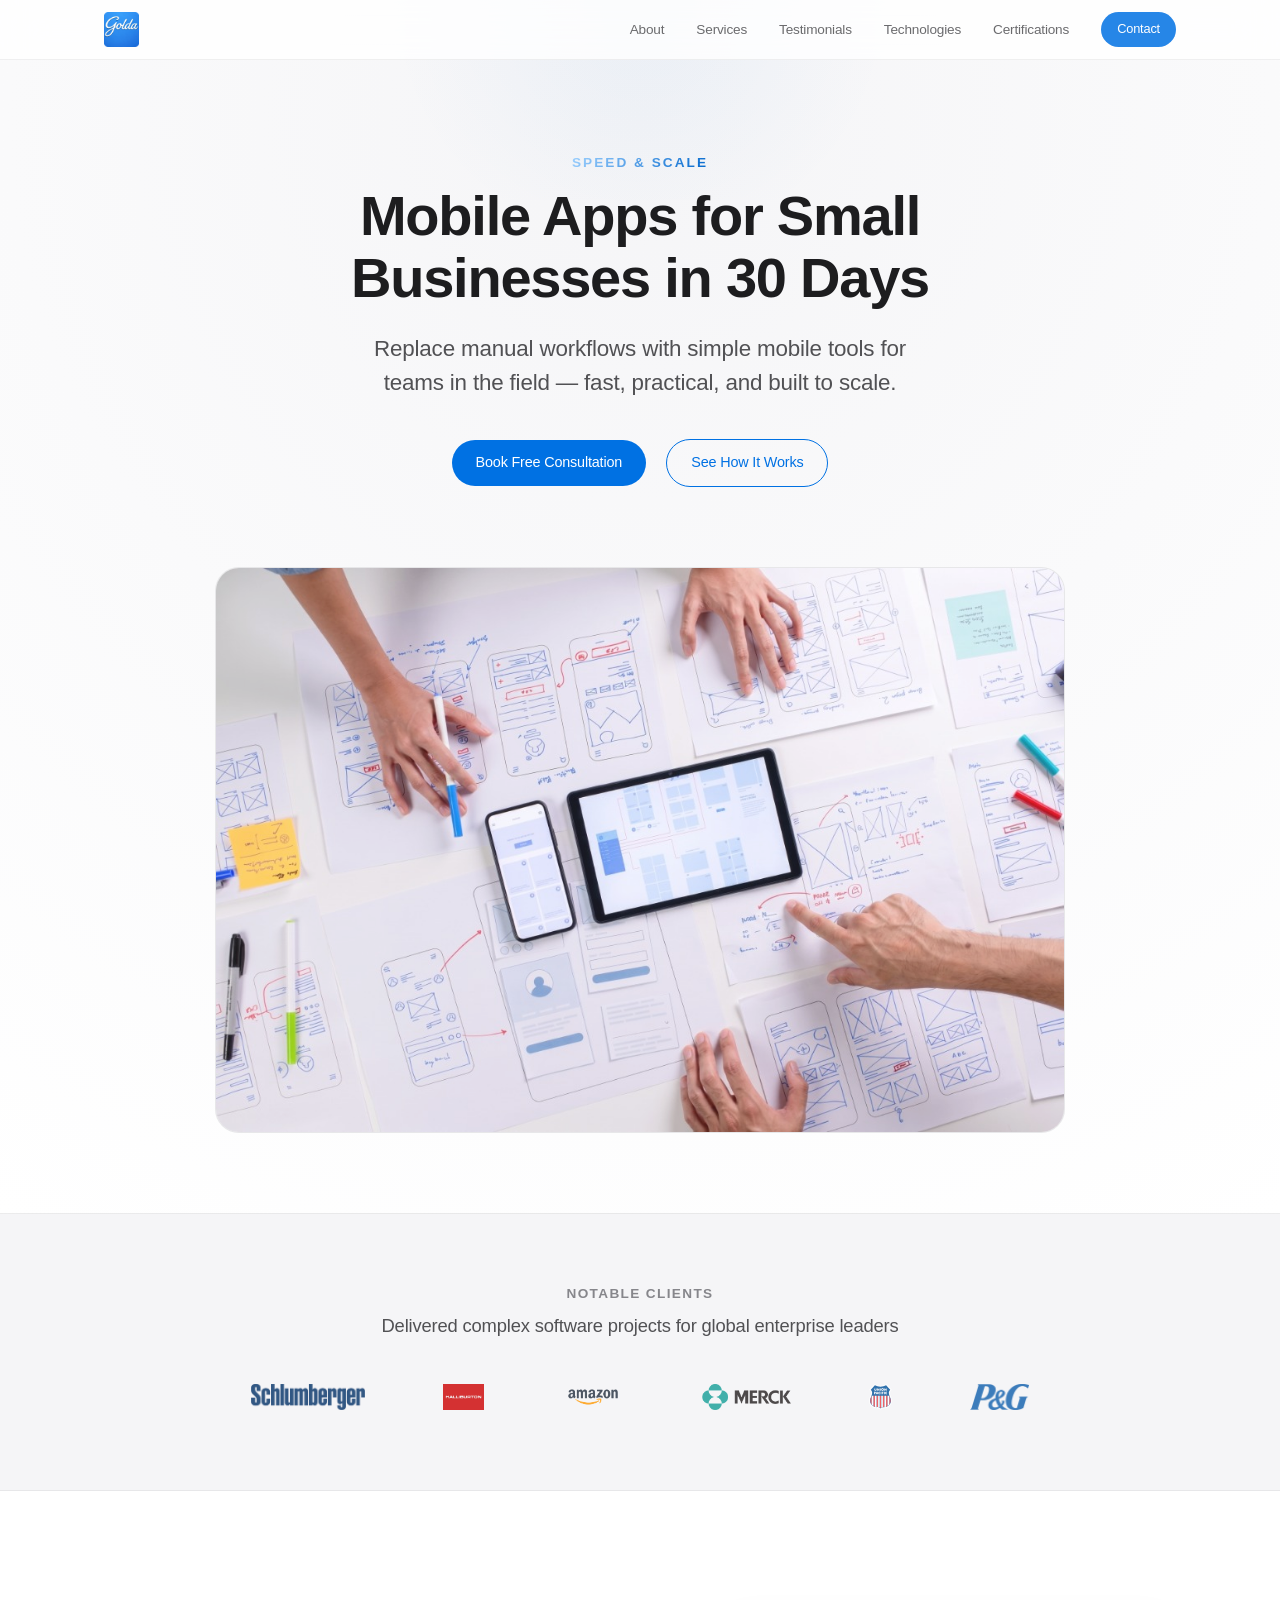
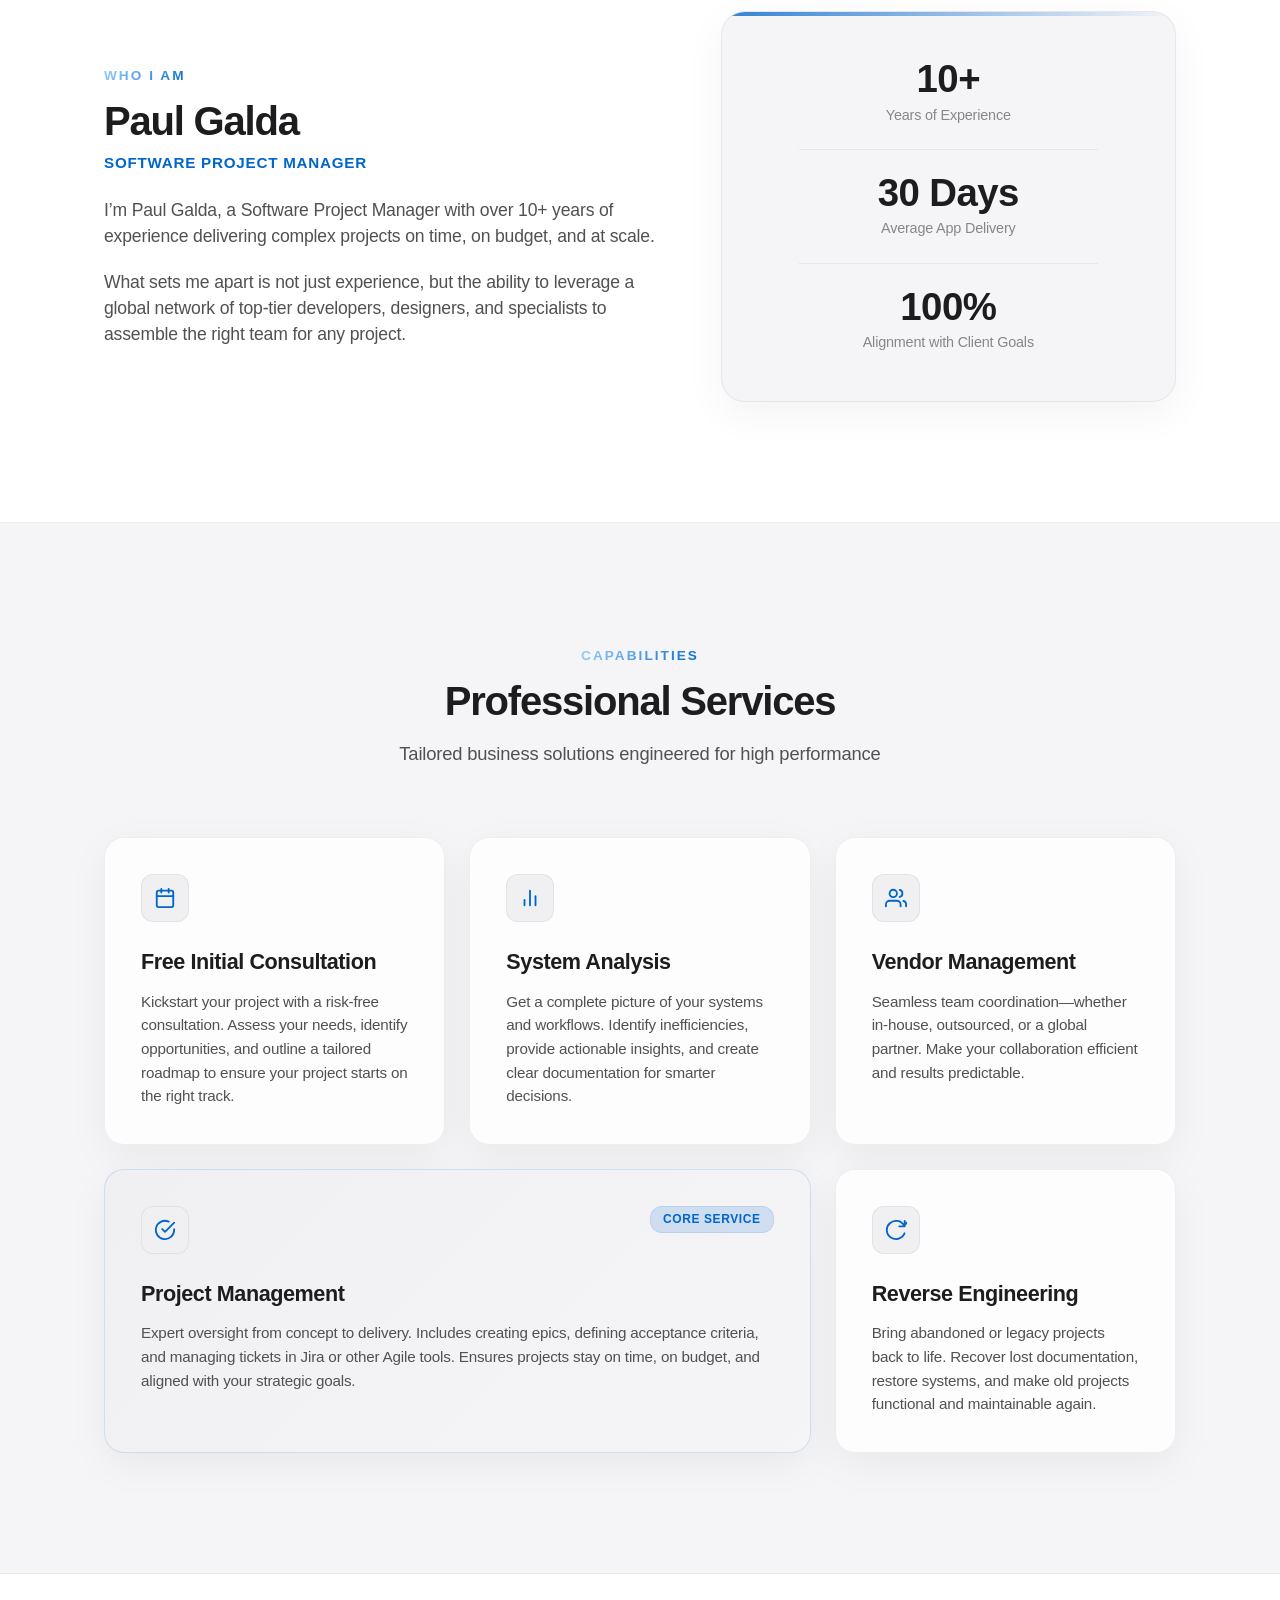
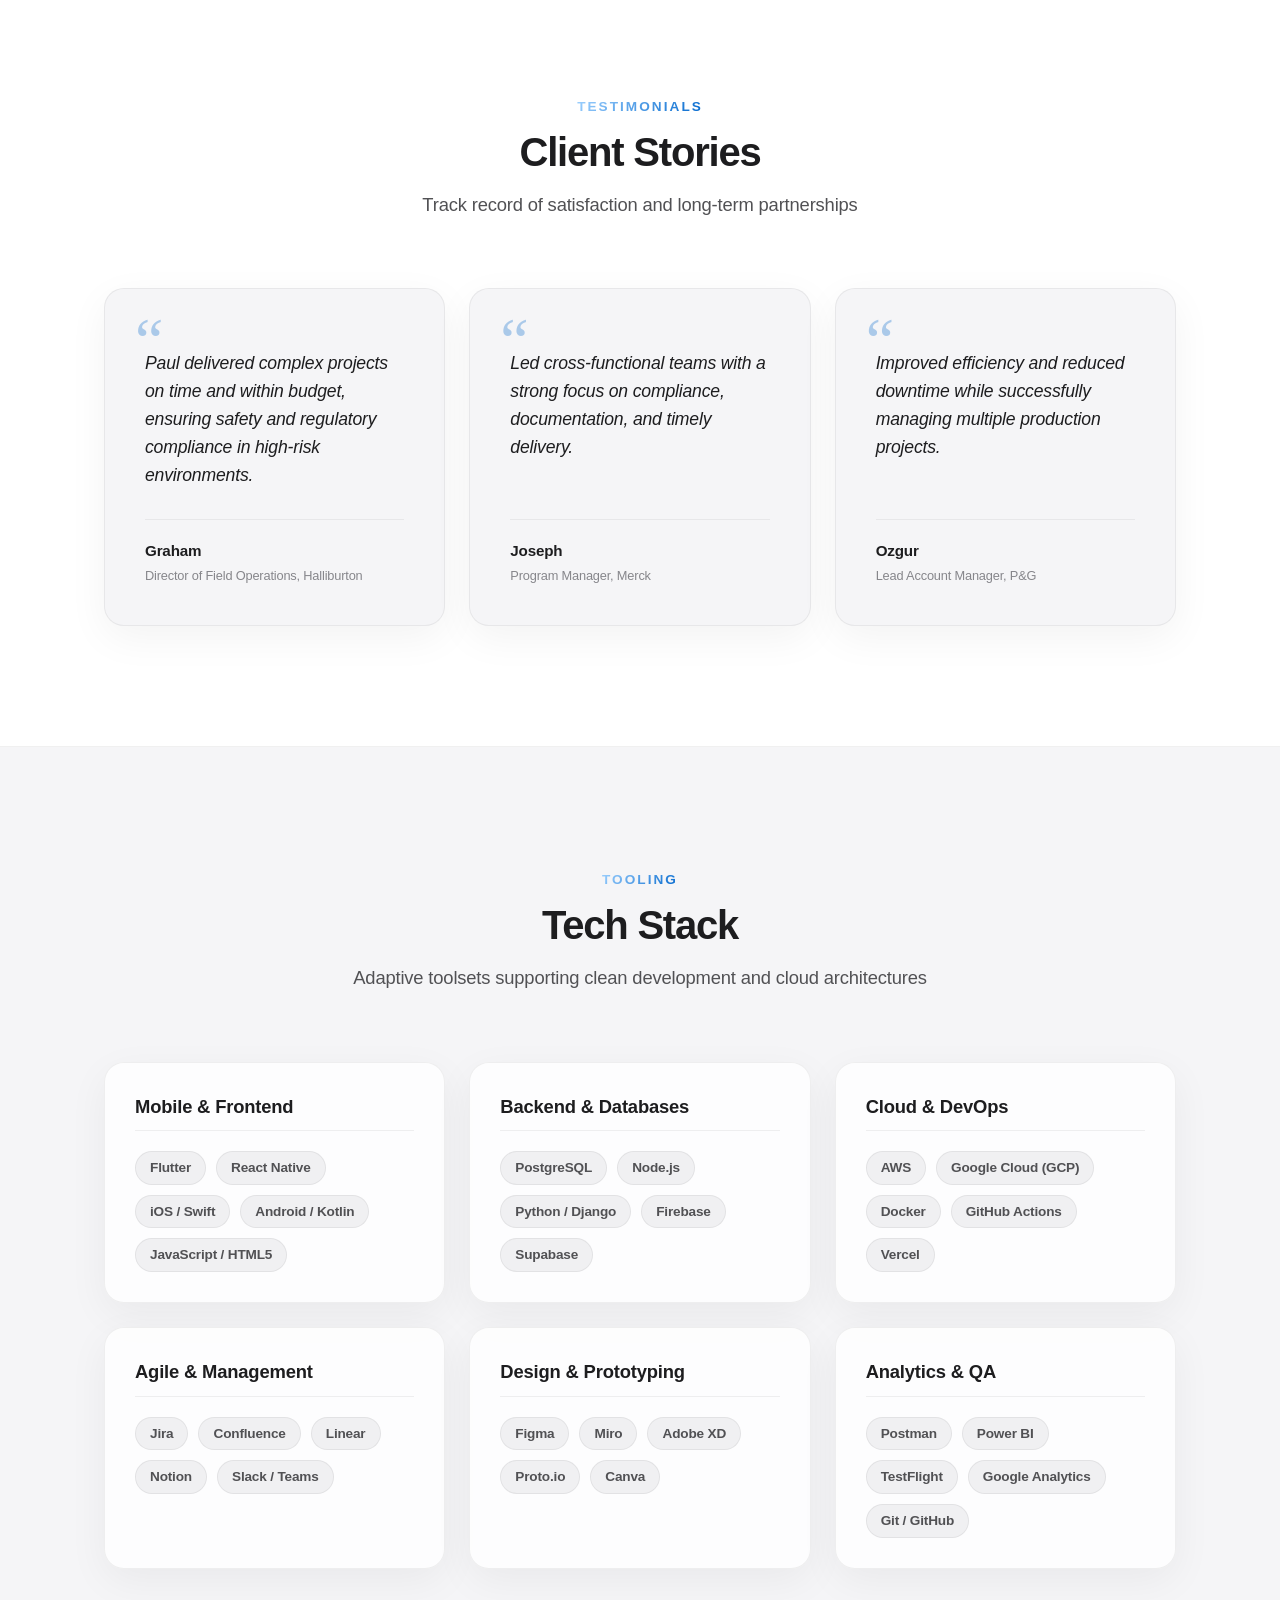
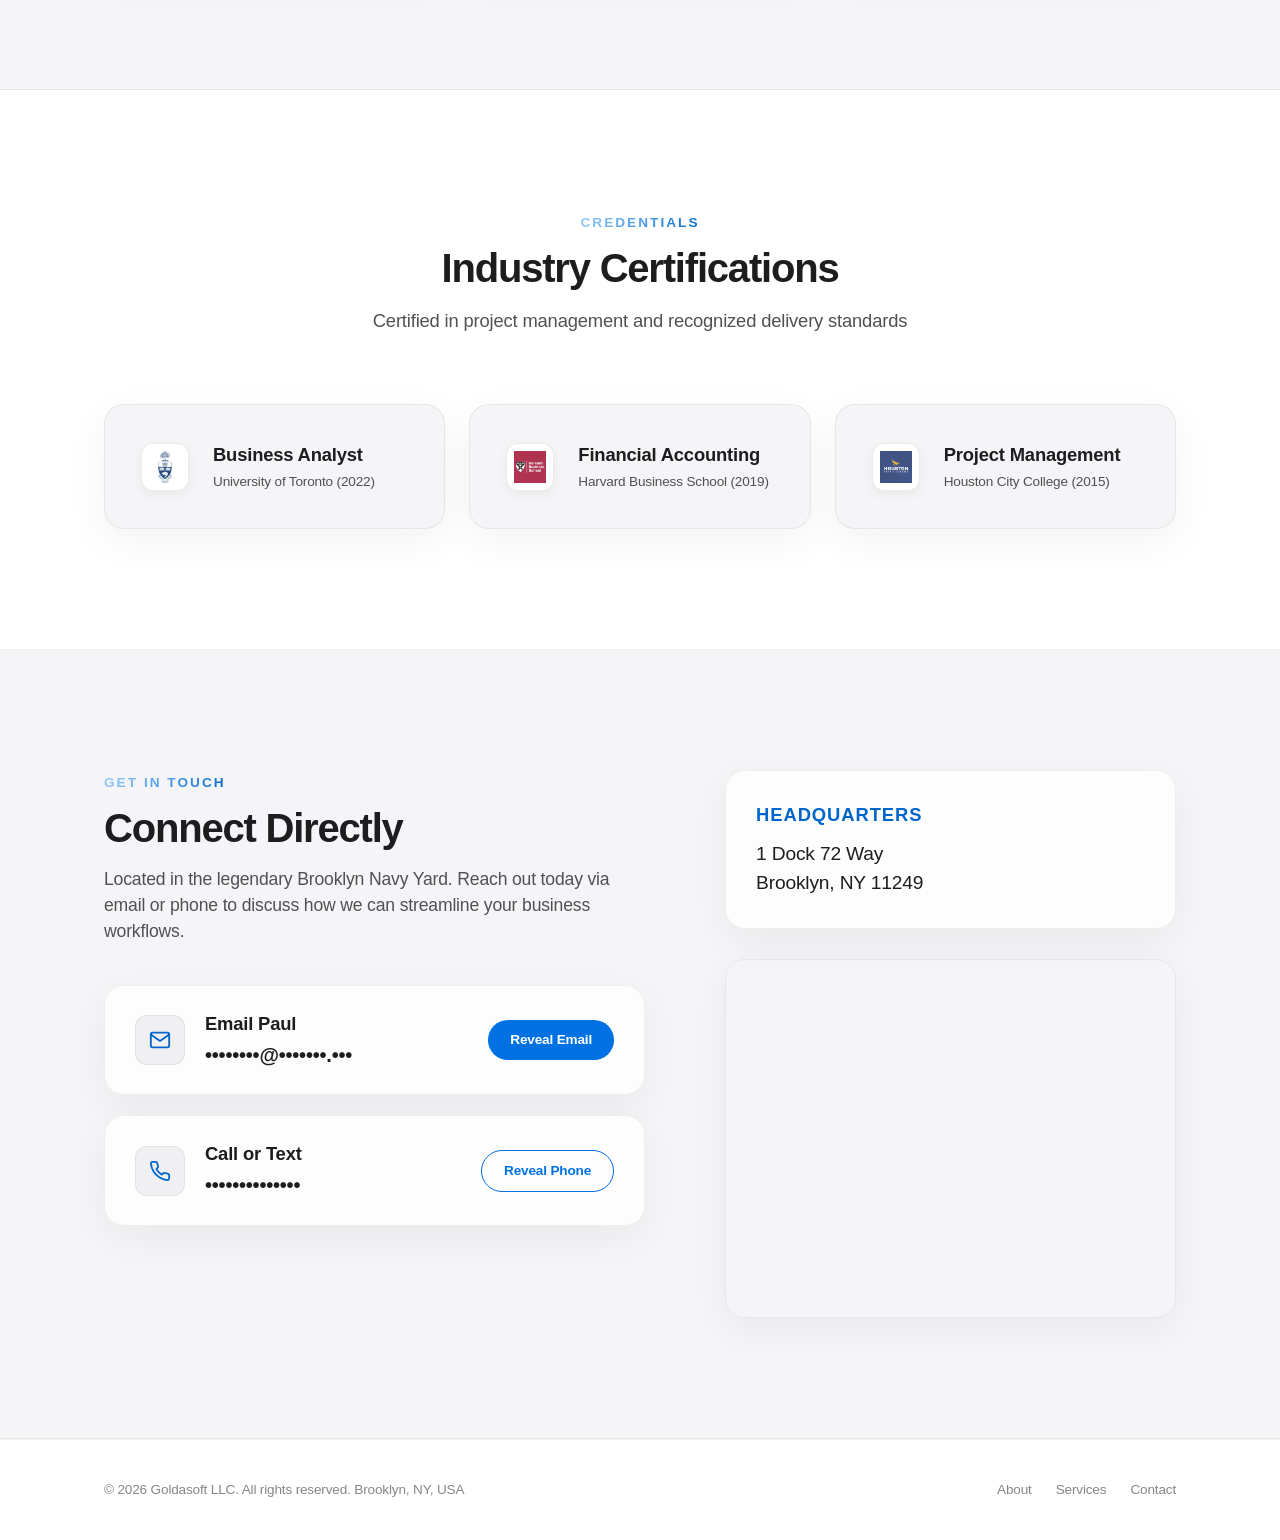
<file: index.html>
<!DOCTYPE html>
<html lang="en">
<head>
  <meta charset="UTF-8">
  <meta name="viewport" content="width=device-width, initial-scale=1.0">
  <title>Goldasoft | Mobile Apps for Businesses in 30 Days</title>
  
  <!-- SEO Meta Tags -->
  <meta name="description" content="Goldasoft LLC specializes in custom mobile apps for businesses in 30 days. Replace manual workflows with simple mobile tools built to scale. Headquartered in Brooklyn Navy Yard.">
  <meta name="keywords" content="Mobile App Development, Software Project Management, System Analysis, Vendor Management, Reverse Engineering, Agile, Scrum, Brooklyn Navy Yard, Goldasoft">
  <meta name="author" content="Paul Galda">
  
  <!-- Open Graph / Facebook -->
  <meta property="og:type" content="website">
  <meta property="og:url" content="https://www.goldasoft.com/">
  <meta property="og:title" content="Goldasoft | Mobile Apps for Businesses in 30 Days">
  <meta property="og:description" content="Replace manual workflows with simple mobile tools built for teams in the field — fast, practical, and built to scale.">
  <meta property="og:image" content="assets/logo.png">

  <!-- Twitter -->
  <meta property="twitter:card" content="summary_large_image">
  <meta property="twitter:url" content="https://www.goldasoft.com/">
  <meta property="twitter:title" content="Goldasoft | Mobile Apps for Businesses in 30 Days">
  <meta property="twitter:description" content="Replace manual workflows with simple mobile tools built for teams in the field.">
  <meta property="twitter:image" content="assets/logo.png">

  <!-- Favicon -->
  <link rel="icon" type="image/png" href="assets/logo.png">
  <link rel="apple-touch-icon" href="assets/logo.png">

  <!-- Google Fonts -->
  <link rel="preconnect" href="https://fonts.googleapis.com">
  <link rel="preconnect" href="https://fonts.gstatic.com" crossorigin>
  <link href="https://fonts.googleapis.com/css2?family=Plus+Jakarta+Sans:wght@300;400;500;600;700;800&display=swap" rel="stylesheet">

  <!-- Stylesheet -->
  <link rel="stylesheet" href="styles.css">
</head>
<body>

  <!-- Navigation Bar -->
  <header id="site-header" class="glass-nav">
    <div class="nav-container">
      <a href="#main" class="nav-logo" id="nav-logo-link" aria-label="Goldasoft Home">
        <img src="assets/logo.png" alt="Goldasoft Logo" class="logo-img">
      </a>

      <!-- Desktop Navigation Menu -->
      <nav class="nav-menu" id="desktop-menu" aria-label="Main Navigation">
        <a href="#about-me" class="nav-link">About</a>
        <a href="#services" class="nav-link">Services</a>
        <a href="#testimonies" class="nav-link">Testimonials</a>
        <a href="#technologies" class="nav-link">Technologies</a>
        <a href="#certifications" class="nav-link">Certifications</a>
        <a href="#Contacts" class="nav-link contact-cta-btn">Contact</a>
      </nav>

      <!-- Hamburger Menu Button (Mobile) -->
      <button class="menu-toggle" id="menu-toggle-btn" aria-expanded="false" aria-label="Toggle Menu" aria-controls="mobile-nav-drawer">
        <span class="hamburger-line"></span>
        <span class="hamburger-line"></span>
        <span class="hamburger-line"></span>
      </button>
    </div>
  </header>

  <!-- Mobile Navigation Drawer -->
  <div class="mobile-drawer" id="mobile-nav-drawer" aria-hidden="true" role="dialog" aria-modal="true" aria-label="Mobile Navigation">
    <nav class="mobile-nav-menu">
      <a href="#about-me" class="mobile-nav-link">About</a>
      <a href="#services" class="mobile-nav-link">Services</a>
      <a href="#testimonies" class="mobile-nav-link">Testimonials</a>
      <a href="#technologies" class="mobile-nav-link">Technologies</a>
      <a href="#certifications" class="mobile-nav-link">Certifications</a>
      <a href="#Contacts" class="mobile-nav-link mobile-cta-btn">Book Consultation</a>
    </nav>
  </div>

  <!-- Main Content Layout -->
  <main id="main-content">

    <!-- Hero Section -->
    <section id="main" class="hero-section scroll-reveal">
      <div class="hero-bg-glow"></div>
      <div class="container hero-container">
        <span class="hero-tagline">Speed & Scale</span>
        <h1 class="hero-title text-balance">Mobile Apps for Small Businesses in 30 Days</h1>
        <p class="hero-subtitle text-balance">
          Replace manual workflows with simple mobile tools for teams in the field — fast, practical, and built to scale.
        </p>
        <div class="hero-actions">
          <a href="#Contacts" class="btn btn-primary">Book Free Consultation</a>
          <a href="#services" class="btn btn-secondary">See How It Works</a>
        </div>
        
        <div class="hero-mockup-wrapper">
          <div class="hero-image-card">
            <img src="assets/hero_mockup.jpg" alt="Goldasoft App Design and Wireframing" class="mockup-img" id="mockup-img-id">
          </div>
        </div>
      </div>
    </section>

    <!-- Notable Clients Section -->
    <section id="clients" class="clients-section scroll-reveal">
      <div class="container">
        <h2 class="section-tag">Notable Clients</h2>
        <p class="section-subtitle">Delivered complex software projects for global enterprise leaders</p>
        
        <div class="clients-grid">
          <!-- Schlumberger -->
          <div class="client-logo-card">
            <img src="assets/logos/schlumberger.png" alt="Schlumberger Logo" class="client-logo-img">
          </div>
          <!-- Halliburton -->
          <div class="client-logo-card">
            <img src="assets/logos/halliburton.jpg" alt="Halliburton Logo" class="client-logo-img">
          </div>
          <!-- Amazon -->
          <div class="client-logo-card">
            <img src="assets/logos/amazon.png" alt="Amazon Logo" class="client-logo-img">
          </div>
          <!-- Merck -->
          <div class="client-logo-card">
            <img src="assets/logos/merck.png" alt="Merck Logo" class="client-logo-img">
          </div>
          <!-- Union Pacific -->
          <div class="client-logo-card">
            <img src="assets/logos/unionpacific.svg" alt="Union Pacific Logo" class="client-logo-img">
          </div>
          <!-- P&G -->
          <div class="client-logo-card">
            <img src="assets/logos/pg.png" alt="P&G Logo" class="client-logo-img">
          </div>
        </div>
      </div>
    </section>

    <!-- About Me Section -->
    <section id="about-me" class="about-section scroll-reveal">
      <div class="container about-container">
        <div class="about-content">
          <span class="hero-tagline">Who I Am</span>
          <h2 class="section-title">Paul Galda</h2>
          <p class="section-subtitle-small">Software Project Manager</p>
          <div class="about-bio">
            <p>I’m Paul Galda, a Software Project Manager with over 10+ years of experience delivering complex projects on time, on budget, and at scale.</p>
            <p>What sets me apart is not just experience, but the ability to leverage a global network of top-tier developers, designers, and specialists to assemble the right team for any project.</p>
          </div>
        </div>
        
        <div class="about-stats-card">
          <div class="stat-item">
            <span class="stat-num">10+</span>
            <span class="stat-label">Years of Experience</span>
          </div>
          <div class="stat-item">
            <span class="stat-num">30 Days</span>
            <span class="stat-label">Average App Delivery</span>
          </div>
          <div class="stat-item">
            <span class="stat-num">100%</span>
            <span class="stat-label">Alignment with Client Goals</span>
          </div>
        </div>
      </div>
    </section>

    <!-- Services Section -->
    <section id="services" class="services-section scroll-reveal">
      <div class="container">
        <div class="section-header">
          <span class="hero-tagline">Capabilities</span>
          <h2 class="section-title">Professional Services</h2>
          <p class="section-subtitle">Tailored business solutions engineered for high performance</p>
        </div>

        <!-- Bento Grid Layout -->
        <div class="services-bento-grid">
          
          <!-- Service 1: Free Consultation -->
          <div class="bento-card bento-consultation">
            <div class="card-icon-wrapper">
              <svg xmlns="http://www.w3.org/2000/svg" width="24" height="24" viewBox="0 0 24 24" fill="none" stroke="currentColor" stroke-width="2" stroke-linecap="round" stroke-linejoin="round" class="bento-icon"><rect x="3" y="4" width="18" height="18" rx="2" ry="2"></rect><line x1="16" y1="2" x2="16" y2="6"></line><line x1="8" y1="2" x2="8" y2="6"></line><line x1="3" y1="10" x2="21" y2="10"></line></svg>
            </div>
            <div class="card-content">
              <h3>Free Initial Consultation</h3>
              <p>Kickstart your project with a risk-free consultation. Assess your needs, identify opportunities, and outline a tailored roadmap to ensure your project starts on the right track.</p>
            </div>
          </div>

          <!-- Service 2: System Analysis -->
          <div class="bento-card bento-analysis">
            <div class="card-icon-wrapper">
              <svg xmlns="http://www.w3.org/2000/svg" width="24" height="24" viewBox="0 0 24 24" fill="none" stroke="currentColor" stroke-width="2" stroke-linecap="round" stroke-linejoin="round" class="bento-icon"><line x1="18" y1="20" x2="18" y2="10"></line><line x1="12" y1="20" x2="12" y2="4"></line><line x1="6" y1="20" x2="6" y2="14"></line></svg>
            </div>
            <div class="card-content">
              <h3>System Analysis</h3>
              <p>Get a complete picture of your systems and workflows. Identify inefficiencies, provide actionable insights, and create clear documentation for smarter decisions.</p>
            </div>
          </div>

          <!-- Service 3: Project Management -->
          <div class="bento-card bento-pm bento-featured">
            <div class="card-icon-wrapper">
              <svg xmlns="http://www.w3.org/2000/svg" width="24" height="24" viewBox="0 0 24 24" fill="none" stroke="currentColor" stroke-width="2" stroke-linecap="round" stroke-linejoin="round" class="bento-icon"><path d="M22 11.08V12a10 10 0 1 1-5.93-9.14"></path><polyline points="22 4 12 14.01 9 11.01"></polyline></svg>
            </div>
            <div class="card-content">
              <span class="card-badge">Core Service</span>
              <h3>Project Management</h3>
              <p>Expert oversight from concept to delivery. Includes creating epics, defining acceptance criteria, and managing tickets in Jira or other Agile tools. Ensures projects stay on time, on budget, and aligned with your strategic goals.</p>
            </div>
          </div>

          <!-- Service 4: Vendor Management -->
          <div class="bento-card bento-vendor">
            <div class="card-icon-wrapper">
              <svg xmlns="http://www.w3.org/2000/svg" width="24" height="24" viewBox="0 0 24 24" fill="none" stroke="currentColor" stroke-width="2" stroke-linecap="round" stroke-linejoin="round" class="bento-icon"><path d="M17 21v-2a4 4 0 0 0-4-4H5a4 4 0 0 0-4 4v2"></path><circle cx="9" cy="7" r="4"></circle><path d="M23 21v-2a4 4 0 0 0-3-3.87"></path><path d="M16 3.13a4 4 0 0 1 0 7.75"></path></svg>
            </div>
            <div class="card-content">
              <h3>Vendor Management</h3>
              <p>Seamless team coordination—whether in-house, outsourced, or a global partner. Make your collaboration efficient and results predictable.</p>
            </div>
          </div>

          <!-- Service 5: Reverse Engineering -->
          <div class="bento-card bento-reverse">
            <div class="card-icon-wrapper">
              <svg xmlns="http://www.w3.org/2000/svg" width="24" height="24" viewBox="0 0 24 24" fill="none" stroke="currentColor" stroke-width="2" stroke-linecap="round" stroke-linejoin="round" class="bento-icon"><path d="M21.5 2v6h-6M21.34 15.57a10 10 0 1 1-.57-8.38l5.67-5.67"></path></svg>
            </div>
            <div class="card-content">
              <h3>Reverse Engineering</h3>
              <p>Bring abandoned or legacy projects back to life. Recover lost documentation, restore systems, and make old projects functional and maintainable again.</p>
            </div>
          </div>

        </div>
      </div>
    </section>

    <!-- Testimonials Section -->
    <section id="testimonies" class="testimonies-section scroll-reveal">
      <div class="container">
        <div class="section-header">
          <span class="hero-tagline">Testimonials</span>
          <h2 class="section-title">Client Stories</h2>
          <p class="section-subtitle">Track record of satisfaction and long-term partnerships</p>
        </div>

        <div class="testimonies-grid">
          
          <!-- Testimonial 1 -->
          <div class="testimony-card">
            <span class="quote-mark">“</span>
            <blockquote class="testimony-text">
              Paul delivered complex projects on time and within budget, ensuring safety and regulatory compliance in high-risk environments.
            </blockquote>
            <div class="testimony-author">
              <div class="author-details">
                <span class="author-name">Graham</span>
                <span class="author-title">Director of Field Operations, Halliburton</span>
              </div>
            </div>
          </div>

          <!-- Testimonial 2 -->
          <div class="testimony-card">
            <span class="quote-mark">“</span>
            <blockquote class="testimony-text">
              Led cross-functional teams with a strong focus on compliance, documentation, and timely delivery.
            </blockquote>
            <div class="testimony-author">
              <div class="author-details">
                <span class="author-name">Joseph</span>
                <span class="author-title">Program Manager, Merck</span>
              </div>
            </div>
          </div>

          <!-- Testimonial 3 -->
          <div class="testimony-card">
            <span class="quote-mark">“</span>
            <blockquote class="testimony-text">
              Improved efficiency and reduced downtime while successfully managing multiple production projects.
            </blockquote>
            <div class="testimony-author">
              <div class="author-details">
                <span class="author-name">Ozgur</span>
                <span class="author-title">Lead Account Manager, P&amp;G</span>
              </div>
            </div>
          </div>

        </div>
      </div>
    </section>

    <!-- Technologies Section -->
    <section id="technologies" class="technologies-section scroll-reveal">
      <div class="container">
        <div class="section-header">
          <span class="hero-tagline">Tooling</span>
          <h2 class="section-title">Tech Stack</h2>
          <p class="section-subtitle">Adaptive toolsets supporting clean development and cloud architectures</p>
        </div>

        <div class="tech-bento">
          <!-- Card 1: Mobile & Frontend -->
          <div class="tech-group-card">
            <h3>Mobile &amp; Frontend</h3>
            <div class="tech-tags">
              <span class="tech-tag">Flutter</span>
              <span class="tech-tag">React Native</span>
              <span class="tech-tag">iOS / Swift</span>
              <span class="tech-tag">Android / Kotlin</span>
              <span class="tech-tag">JavaScript / HTML5</span>
            </div>
          </div>
          
          <!-- Card 2: Backend & Databases -->
          <div class="tech-group-card">
            <h3>Backend &amp; Databases</h3>
            <div class="tech-tags">
              <span class="tech-tag">PostgreSQL</span>
              <span class="tech-tag">Node.js</span>
              <span class="tech-tag">Python / Django</span>
              <span class="tech-tag">Firebase</span>
              <span class="tech-tag">Supabase</span>
            </div>
          </div>
          
          <!-- Card 3: Cloud & DevOps -->
          <div class="tech-group-card">
            <h3>Cloud &amp; DevOps</h3>
            <div class="tech-tags">
              <span class="tech-tag">AWS</span>
              <span class="tech-tag">Google Cloud (GCP)</span>
              <span class="tech-tag">Docker</span>
              <span class="tech-tag">GitHub Actions</span>
              <span class="tech-tag">Vercel</span>
            </div>
          </div>
          
          <!-- Card 4: Agile & Management -->
          <div class="tech-group-card">
            <h3>Agile &amp; Management</h3>
            <div class="tech-tags">
              <span class="tech-tag">Jira</span>
              <span class="tech-tag">Confluence</span>
              <span class="tech-tag">Linear</span>
              <span class="tech-tag">Notion</span>
              <span class="tech-tag">Slack / Teams</span>
            </div>
          </div>
          
          <!-- Card 5: Design & Prototyping -->
          <div class="tech-group-card">
            <h3>Design &amp; Prototyping</h3>
            <div class="tech-tags">
              <span class="tech-tag">Figma</span>
              <span class="tech-tag">Miro</span>
              <span class="tech-tag">Adobe XD</span>
              <span class="tech-tag">Proto.io</span>
              <span class="tech-tag">Canva</span>
            </div>
          </div>
          
          <!-- Card 6: Analytics & QA -->
          <div class="tech-group-card">
            <h3>Analytics &amp; QA</h3>
            <div class="tech-tags">
              <span class="tech-tag">Postman</span>
              <span class="tech-tag">Power BI</span>
              <span class="tech-tag">TestFlight</span>
              <span class="tech-tag">Google Analytics</span>
              <span class="tech-tag">Git / GitHub</span>
            </div>
          </div>
        </div>
      </div>
    </section>

    <!-- Certifications Section -->
    <section id="certifications" class="certifications-section scroll-reveal">
      <div class="container">
        <div class="section-header">
          <span class="hero-tagline">Credentials</span>
          <h2 class="section-title">Industry Certifications</h2>
          <p class="section-subtitle">Certified in project management and recognized delivery standards</p>
        </div>

        <div class="certifications-timeline">
          <div class="cert-card">
            <div class="cert-logo-wrapper">
              <img src="assets/logos/utoronto.png" alt="University of Toronto Logo" class="cert-logo-img">
            </div>
            <div class="cert-info">
              <h3>Business Analyst</h3>
              <p class="cert-institution">University of Toronto (2022)</p>
            </div>
          </div>
          <div class="cert-card">
            <div class="cert-logo-wrapper">
              <img src="assets/logos/hbs.jpg" alt="Harvard Business School Logo" class="cert-logo-img">
            </div>
            <div class="cert-info">
              <h3>Financial Accounting</h3>
              <p class="cert-institution">Harvard Business School (2019)</p>
            </div>
          </div>
          <div class="cert-card">
            <div class="cert-logo-wrapper">
              <img src="assets/logos/hcc.jpg" alt="Houston City College Logo" class="cert-logo-img">
            </div>
            <div class="cert-info">
              <h3>Project Management</h3>
              <p class="cert-institution">Houston City College (2015)</p>
            </div>
          </div>
        </div>
      </div>
    </section>

    <!-- Contact & Map Section -->
    <section id="Contacts" class="contact-section scroll-reveal">
      <div class="container contact-container">
        
        <!-- Contact Methods Column -->
        <div class="contact-methods-column">
          <span class="hero-tagline">Get In Touch</span>
          <h2 class="section-title">Connect Directly</h2>
          <p class="contact-lead-text">
            Located in the legendary Brooklyn Navy Yard. Reach out today via email or phone to discuss how we can streamline your business workflows.
          </p>
          
          <div class="secure-contact-cards">
            <!-- Email Card -->
            <div id="secure-email-card" class="secure-card">
              <div class="secure-card-left">
                <div class="secure-card-icon">
                  <svg xmlns="http://www.w3.org/2000/svg" width="22" height="22" viewBox="0 0 24 24" fill="none" stroke="currentColor" stroke-width="2" stroke-linecap="round" stroke-linejoin="round"><path d="M4 4h16c1.1 0 2 .9 2 2v12c0 1.1-.9 2-2 2H4c-1.1 0-2-.9-2-2V6c0-1.1.9-2 2-2z"></path><polyline points="22,6 12,13 2,6"></polyline></svg>
                </div>
                <div class="secure-card-info">
                  <h3>Email Paul</h3>
                  <div id="email-placeholder" class="secure-value">••••••••@•••••••.•••</div>
                </div>
              </div>
              <a href="#" id="email-action-btn" class="btn btn-primary secure-btn">Reveal Email</a>
            </div>
            
            <!-- Phone Card -->
            <div id="secure-phone-card" class="secure-card">
              <div class="secure-card-left">
                <div class="secure-card-icon">
                  <svg xmlns="http://www.w3.org/2000/svg" width="22" height="22" viewBox="0 0 24 24" fill="none" stroke="currentColor" stroke-width="2" stroke-linecap="round" stroke-linejoin="round"><path d="M22 16.92v3a2 2 0 0 1-2.18 2 19.79 19.79 0 0 1-8.63-3.07 19.5 19.5 0 0 1-6-6 19.79 19.79 0 0 1-3.07-8.67A2 2 0 0 1 4.11 2h3a2 2 0 0 1 2 1.72 12.84 12.84 0 0 0 .7 2.81 2 2 0 0 1-.45 2.11L8.09 9.91a16 16 0 0 0 6 6l1.27-1.27a2 2 0 0 1 2.11-.45 12.84 12.84 0 0 0 2.81.7A2 2 0 0 1 22 16.92z"></path></svg>
                </div>
                <div class="secure-card-info">
                  <h3>Call or Text</h3>
                  <div id="phone-placeholder" class="secure-value">••••••••••••••</div>
                </div>
              </div>
              <a href="#" id="phone-action-btn" class="btn btn-secondary secure-btn">Reveal Phone</a>
            </div>
          </div>
        </div>
        
        <!-- Details & Map Column -->
        <div class="contact-details-column">
          <div class="contact-address-card">
            <h3>Headquarters</h3>
            <p class="address-text">
              1 Dock 72 Way<br>
              Brooklyn, NY 11249
            </p>
          </div>
          
          <!-- Interactive Map Container -->
          <div class="map-wrapper">
            <iframe 
              src="https://www.google.com/maps/embed?pb=!1m18!1m12!1m3!1d3024.5126839352934!2d-73.97405762343867!3d40.702330737929495!2m3!1f0!2f0!3f0!3m2!1i1024!2i768!4f13.1!3m3!1m2!1s0x89c25bcb97a06c83%3A0xe5a363db86adbc32!2sDock%2072!5e0!3m2!1sen!2sus!4v1700000000000!5m2!1sen!2sus" 
              width="100%" 
              height="350" 
              style="border:0;" 
              allowfullscreen="" 
              loading="lazy" 
              referrerpolicy="no-referrer-when-downgrade" 
              title="Goldasoft Office Location Map">
            </iframe>
          </div>
        </div>

      </div>
    </section>

  </main>

  <!-- Footer -->
  <footer id="site-footer">
    <div class="container footer-container">
      <div class="footer-bottom">
        <p class="footer-copyright">&copy; <span id="current-year">2026</span> Goldasoft LLC. All rights reserved. Brooklyn, NY, USA</p>
        <div class="footer-links">
          <a href="#about-me">About</a>
          <a href="#services">Services</a>
          <a href="#Contacts">Contact</a>
        </div>
      </div>
    </div>
  </footer>

  <!-- Scripts -->
  <script src="scripts.js" defer></script>
</body>
</html>
</file>
<file: styles.css>
/* -------------------------------------------------------------
 * GOLDASOFT.COM Premium Style Sheet
 * Design System: Apple-Inspired Minimalist / Slate Aesthetic
 * ------------------------------------------------------------- */

/* Custom properties / CSS Variables */
:root {
  /* Color Palette (Slate Dark Theme - Default) */
  --bg-primary: #000000;
  --bg-secondary: #161617;
  --bg-tertiary: #1d1d1f;
  --card-bg: rgba(22, 22, 23, 0.8);
  
  --text-primary: #f5f5f7;
  --text-secondary: #86868b;
  --text-muted: #6e6e73;
  --accent: #2997ff; /* Apple Link Blue */
  --accent-rgb: 41, 151, 255;
  --accent-light: #d2e9ff;
  --success: #30d158; /* Apple green */
  --error: #ff453a; /* Apple red */
  
  --border-color: rgba(255, 255, 255, 0.08);
  --border-hover: rgba(255, 255, 255, 0.15);
  
  --box-shadow: 0 12px 40px rgba(0, 0, 0, 0.6);
  --glass-bg: rgba(22, 22, 23, 0.75);
  --glow-color: rgba(41, 151, 255, 0.15);

  /* Spacing */
  --container-max-width: 1120px;
  --transition-smooth: all 0.4s cubic-bezier(0.25, 1, 0.5, 1);
  --transition-fast: all 0.2s ease;
}

/* System-based Light Mode Support (Optional overrides) */
@media (prefers-color-scheme: light) {
  :root {
    --bg-primary: #ffffff;
    --bg-secondary: #f5f5f7;
    --bg-tertiary: #f0f0f2;
    --card-bg: rgba(255, 255, 255, 0.8);
    
    --text-primary: #1d1d1f;
    --text-secondary: #515154;
    --text-muted: #86868b;
    --accent: #0066cc; /* Apple Link Blue (Light) */
    --accent-rgb: 0, 102, 204;
    --accent-light: #e5f2ff;
    --success: #34c759;
    --error: #ff3b30;
    
    --border-color: rgba(0, 0, 0, 0.06);
    --border-hover: rgba(0, 0, 0, 0.12);
    
    --box-shadow: 0 12px 40px rgba(0, 0, 0, 0.05);
    --glass-bg: rgba(255, 255, 255, 0.8);
    --glow-color: rgba(0, 102, 204, 0.05);
  }
}

/* Base Reset & Typography */
* {
  box-sizing: border-box;
  margin: 0;
  padding: 0;
}

html {
  scroll-behavior: smooth;
  font-size: 16px;
  -webkit-font-smoothing: antialiased;
  -moz-osx-font-smoothing: grayscale;
}

body {
  background-color: var(--bg-primary);
  color: var(--text-primary);
  font-family: -apple-system, BlinkMacSystemFont, "SF Pro Display", "SF Pro Text", "Helvetica Neue", Helvetica, Arial, sans-serif;
  line-height: 1.47;
  letter-spacing: -0.011em;
  overflow-x: hidden;
}

a {
  color: inherit;
  text-decoration: none;
  transition: var(--transition-fast);
}

img {
  max-width: 100%;
  height: auto;
  display: block;
}

/* Custom Scrollbar */
::-webkit-scrollbar {
  width: 10px;
}

::-webkit-scrollbar-track {
  background: var(--bg-primary);
}

::-webkit-scrollbar-thumb {
  background: var(--bg-tertiary);
  border-radius: 5px;
  border: 2px solid var(--bg-primary);
}

::-webkit-scrollbar-thumb:hover {
  background: var(--text-muted);
}

/* Helpers & Utilities */
.container {
  width: 100%;
  max-width: var(--container-max-width);
  margin: 0 auto;
  padding: 0 24px;
}

.text-balance {
  text-wrap: balance;
}

/* Section Common Styles */
section {
  padding: 120px 0;
  position: relative;
  border-bottom: 1px solid var(--border-color);
  background-color: var(--bg-primary);
  overflow: hidden;
}

.section-header {
  text-align: center;
  margin-bottom: 70px;
  max-width: 650px;
  margin-left: auto;
  margin-right: auto;
}

.hero-tagline {
  font-size: 0.85rem;
  font-weight: 700;
  text-transform: uppercase;
  letter-spacing: 0.15em;
  background: linear-gradient(135deg, #a0d2ff, var(--accent));
  -webkit-background-clip: text;
  background-clip: text;
  -webkit-text-fill-color: transparent;
  display: inline-block;
  margin-bottom: 12px;
}

.section-title {
  font-size: 2.5rem;
  font-weight: 800;
  letter-spacing: -0.03em;
  line-height: 1.15;
  margin-bottom: 16px;
  color: var(--text-primary);
}

.section-subtitle {
  font-size: 1.15rem;
  color: var(--text-secondary);
  font-weight: 400;
}

.section-subtitle-small {
  font-size: 0.95rem;
  color: var(--accent);
  font-weight: 600;
  margin-top: -8px;
  margin-bottom: 24px;
  text-transform: uppercase;
  letter-spacing: 0.05em;
}

/* BUTTONS */
.btn {
  display: inline-flex;
  align-items: center;
  justify-content: center;
  padding: 12px 24px;
  border-radius: 980px;            /* Pure Cupertino Pill Shape */
  font-size: 0.9rem;
  font-weight: 500;
  cursor: pointer;
  transition: opacity 0.2s ease, background-color 0.2s ease, border-color 0.2s ease;
  border: none;
}

.btn-primary {
  background-color: #0071e3;       /* Apple Cupertino Blue */
  color: #ffffff;
}

.btn-primary:hover {
  background-color: #0077ed;
  opacity: 0.95;
}

.btn-secondary {
  background-color: transparent;
  color: #0071e3;                  /* Cupertino Blue consistently */
  border: 1.5px solid #0071e3;
  margin-left: 16px;
}

.btn-secondary:hover {
  background-color: rgba(0, 113, 227, 0.08); /* 8% opacity tint */
  border-color: #0077ed;
  color: #0077ed;
  opacity: 0.95;
}

/* GLASS NAVIGATION BAR */
.glass-nav {
  position: fixed;
  top: 0;
  left: 0;
  width: 100%;
  z-index: 1000;
  background-color: var(--glass-bg);
  backdrop-filter: blur(20px);
  -webkit-backdrop-filter: blur(20px);
  border-bottom: 1px solid var(--border-color);
  height: 60px;
  display: flex;
  align-items: center;
  transition: var(--transition-smooth);
}

.nav-container {
  display: flex;
  align-items: center;
  justify-content: space-between;
  width: 100%;
  max-width: var(--container-max-width);
  margin: 0 auto;
  padding: 0 24px;
}

.nav-logo {
  display: flex;
  align-items: center;
  font-weight: 800;
  font-size: 1.15rem;
  letter-spacing: -0.02em;
  color: var(--text-primary);
  gap: 10px;
}

.logo-img {
  width: 35px;
  height: 35px;
  object-fit: contain;
  transition: var(--transition-smooth);
}

.logo-img:hover {
  transform: scale(1.05);
}

.nav-menu {
  display: flex;
  align-items: center;
  gap: 32px;
}

.nav-link {
  font-size: 0.85rem;
  font-weight: 500;
  color: var(--text-secondary);
  opacity: 0.85;
}

.nav-link:hover {
  color: var(--text-primary);
  opacity: 1;
}

.contact-cta-btn {
  background-color: #0071e3;       /* Cupertino Blue */
  color: #ffffff;
  padding: 8px 16px;
  border-radius: 980px;            /* Pill shape */
  font-weight: 500;
  font-size: 0.8rem;
  border: none;
  transition: background-color 0.2s ease, opacity 0.2s ease;
}

.contact-cta-btn:hover {
  background-color: #0077ed;
  opacity: 0.95;
}

/* HAMBURGER TOGGLE */
.menu-toggle {
  display: none;
  background: none;
  border: none;
  cursor: pointer;
  flex-direction: column;
  gap: 6px;
  padding: 4px;
  z-index: 1010;
}

.hamburger-line {
  display: block;
  width: 22px;
  height: 2px;
  background-color: var(--text-primary);
  transition: var(--transition-smooth);
}

/* MOBILE DRAWER */
.mobile-drawer {
  position: fixed;
  top: 0;
  left: 0;
  width: 100vw;
  height: 100vh;
  background-color: var(--bg-primary);
  z-index: 999;
  display: flex;
  align-items: center;
  justify-content: center;
  transform: translateY(-100%);
  transition: transform 0.4s cubic-bezier(0.16, 1, 0.3, 1);
  padding: 80px 24px;
  overflow-y: auto;
}

.mobile-drawer[aria-hidden="false"] {
  transform: translateY(0);
}

.mobile-nav-menu {
  display: flex;
  flex-direction: column;
  align-items: center;
  gap: 32px;
  width: 100%;
}

.mobile-nav-link {
  font-size: 1.5rem;
  font-weight: 600;
  color: var(--text-secondary);
}

.mobile-nav-link:hover {
  color: var(--text-primary);
}

.mobile-cta-btn {
  background-color: #0071e3;       /* Cupertino Blue */
  color: #ffffff;
  padding: 12px 32px;
  border-radius: 980px;            /* Pill shape */
  font-weight: 600;
  font-size: 1rem;
  text-align: center;
  border: none;
  width: 80%;
  max-width: 280px;
  transition: background-color 0.2s ease, opacity 0.2s ease;
}

.mobile-cta-btn:hover {
  background-color: #0077ed;
  opacity: 0.95;
}

/* HERO SECTION */
.hero-section {
  padding-top: 150px;
  padding-bottom: 80px;
  text-align: center;
  background: radial-gradient(circle at 50% 10%, var(--bg-secondary), var(--bg-primary));
}

.hero-bg-glow {
  position: absolute;
  top: -200px;
  left: 50%;
  transform: translateX(-50%);
  width: 600px;
  height: 400px;
  background: radial-gradient(circle, var(--glow-color) 0%, transparent 70%);
  z-index: 1;
  pointer-events: none;
}

.hero-container {
  position: relative;
  z-index: 2;
}

.hero-title {
  font-size: 3.5rem;
  font-weight: 700;
  letter-spacing: -0.022em;
  line-height: 1.1;
  margin-bottom: 24px;
  max-width: 1000px;
  margin-left: auto;
  margin-right: auto;
  color: var(--text-primary);
}

.hero-subtitle {
  font-size: 1.4rem;
  color: var(--text-secondary);
  max-width: 650px;
  margin-left: auto;
  margin-right: auto;
  margin-bottom: 40px;
  font-weight: 400;
  line-height: 1.5;
}

.hero-actions {
  margin-bottom: 80px;
}

/* PHONE FRAME GRAPHIC */
.hero-mockup-wrapper {
  margin: 0 auto;
  max-width: 850px;
}

.hero-image-card {
  width: 100%;
  border-radius: 24px;
  overflow: hidden;
  background-color: var(--bg-secondary);
  border: 1px solid var(--border-color);
  transition: transform 0.4s cubic-bezier(0.25, 1, 0.5, 1);
  margin: 0 auto;
}

.hero-image-card:hover {
  transform: scale(1.008);
}

.mockup-img {
  width: 100%;
  height: auto;
  display: block;
  opacity: 0.9;
}

/* NOTABLE CLIENTS SECTION */
.clients-section {
  padding: 70px 0;
  background-color: var(--bg-secondary);
  text-align: center;
}

.section-tag {
  font-size: 0.85rem;
  font-weight: 700;
  text-transform: uppercase;
  letter-spacing: 0.1em;
  color: var(--text-muted);
  margin-bottom: 8px;
}

.clients-grid {
  display: flex;
  flex-wrap: wrap;
  justify-content: center;
  align-items: center;
  gap: 48px;
  margin-top: 35px;
}

.client-logo-card {
  display: flex;
  align-items: center;
  justify-content: center;
  padding: 10px 15px;
  transition: var(--transition-smooth);
}

.client-logo-img {
  height: 26px;
  width: auto;
  max-width: 130px;
  display: block;
  opacity: 0.8;
  transition: filter 0.3s ease, opacity 0.3s ease, transform 0.3s ease;
}

/* Invert dark text logos in dark mode to make them readable while keeping colors */
.client-logo-img[src*="amazon"],
.client-logo-img[src*="merck"] {
  filter: invert(0.9) hue-rotate(180deg);
}

.client-logo-card:hover .client-logo-img {
  opacity: 1;
  transform: scale(1.03);
}

/* ABOUT SECTION */
.about-section {
  background-color: var(--bg-primary);
}

.about-container {
  display: grid;
  grid-template-columns: 1.1fr 0.9fr;
  align-items: center;
  gap: 60px;
}

.about-content {
  display: flex;
  flex-direction: column;
  align-items: flex-start;
  text-align: left;
}

.about-bio {
  color: var(--text-secondary);
  font-size: 1.1rem;
  display: flex;
  flex-direction: column;
  gap: 20px;
}

.about-stats-card {
  background-color: var(--bg-secondary);
  border: 1px solid var(--border-color);
  border-radius: 24px;
  padding: 48px 40px;
  display: flex;
  flex-direction: column;
  align-items: center;
  text-align: center;
  gap: 48px;
  position: relative;
  overflow: hidden;
  box-shadow: var(--box-shadow);
}

.about-stats-card::before {
  content: '';
  position: absolute;
  top: 0;
  left: 0;
  width: 100%;
  height: 4px;
  background: linear-gradient(90deg, var(--accent), transparent);
  opacity: 0.8;
}

.stat-item {
  display: flex;
  flex-direction: column;
  align-items: center;
  width: 100%;
  position: relative;
}

.stat-item:not(:last-child)::after {
  content: '';
  position: absolute;
  bottom: -24px;
  left: 10%;
  width: 80%;
  height: 1px;
  background-color: var(--border-color);
}

.stat-num {
  font-size: 2.4rem;
  font-weight: 700;
  color: var(--text-primary);
  line-height: 1;
  margin-bottom: 6px;
  letter-spacing: -0.015em;
}

.stat-label {
  font-size: 0.9rem;
  color: var(--text-muted);
  font-weight: 500;
}

/* SERVICES SECTION (BENTO GRID) */
.services-section {
  background-color: var(--bg-secondary);
}

.services-bento-grid {
  display: grid;
  grid-template-columns: repeat(3, 1fr);
  gap: 24px;
  grid-auto-flow: dense;
}

.bento-card {
  background-color: var(--card-bg);
  border: 1px solid var(--border-color);
  border-radius: 20px;
  padding: 36px;
  display: flex;
  flex-direction: column;
  transition: var(--transition-smooth);
  box-shadow: var(--box-shadow);
}

.bento-card:hover {
  transform: translateY(-6px);
  border-color: var(--border-hover);
  box-shadow: 0 20px 50px rgba(0, 0, 0, 0.7);
}

.card-icon-wrapper {
  background-color: var(--bg-tertiary);
  width: 48px;
  height: 48px;
  border-radius: 12px;
  display: flex;
  align-items: center;
  justify-content: center;
  color: var(--accent);
  margin-bottom: 24px;
  border: 1px solid var(--border-color);
}

.bento-icon {
  width: 22px;
  height: 22px;
}

.card-content h3 {
  font-size: 1.35rem;
  font-weight: 700;
  margin-bottom: 12px;
  letter-spacing: -0.02em;
  color: var(--text-primary);
}

.card-content p {
  font-size: 0.95rem;
  color: var(--text-secondary);
  line-height: 1.55;
}

/* Featured Bento Card Layout */
.bento-featured {
  grid-column: span 2;
  background: linear-gradient(135deg, var(--bg-tertiary) 0%, var(--bg-secondary) 100%);
  position: relative;
  overflow: hidden;
  border: 1px solid rgba(var(--accent-rgb), 0.15);
}

.bento-featured:hover {
  border-color: rgba(var(--accent-rgb), 0.3);
}

.card-badge {
  position: absolute;
  top: 36px;
  right: 36px;
  background-color: rgba(var(--accent-rgb), 0.15);
  color: var(--accent);
  padding: 4px 12px;
  border-radius: 12px;
  font-size: 0.75rem;
  font-weight: 700;
  text-transform: uppercase;
  letter-spacing: 0.05em;
  border: 1px solid rgba(var(--accent-rgb), 0.1);
}

/* TESTIMONIALS SECTION */
.testimonies-section {
  background-color: var(--bg-primary);
}

.testimonies-grid {
  display: grid;
  grid-template-columns: repeat(3, 1fr);
  gap: 24px;
}

.testimony-card {
  background-color: var(--bg-secondary);
  border: 1px solid var(--border-color);
  border-radius: 20px;
  padding: 40px;
  display: flex;
  flex-direction: column;
  position: relative;
  box-shadow: var(--box-shadow);
  transition: var(--transition-smooth);
}

.testimony-card:hover {
  transform: translateY(-4px);
  border-color: var(--border-hover);
}

.quote-mark {
  font-size: 4rem;
  font-family: serif;
  color: var(--accent);
  position: absolute;
  top: 20px;
  left: 30px;
  line-height: 1;
  opacity: 0.3;
}

.testimony-text {
  font-size: 1.1rem;
  line-height: 1.6;
  color: var(--text-primary);
  margin-top: 20px;
  margin-bottom: 30px;
  position: relative;
  z-index: 2;
  font-style: italic;
}

.testimony-author {
  margin-top: auto;
  border-top: 1px solid var(--border-color);
  padding-top: 20px;
}

.author-name {
  display: block;
  font-weight: 700;
  font-size: 0.95rem;
  color: var(--text-primary);
}

.author-title {
  display: block;
  font-size: 0.8rem;
  color: var(--text-muted);
  margin-top: 4px;
}

/* TECHNOLOGIES SECTION */
.technologies-section {
  background-color: var(--bg-secondary);
}

.tech-bento {
  display: grid;
  grid-template-columns: repeat(3, 1fr);
  gap: 24px;
}

.tech-group-card {
  background-color: var(--card-bg);
  border: 1px solid var(--border-color);
  border-radius: 20px;
  padding: 30px;
  box-shadow: var(--box-shadow);
  transition: var(--transition-smooth);
}

.tech-group-card:hover {
  border-color: var(--border-hover);
}

.tech-group-card h3 {
  font-size: 1.15rem;
  font-weight: 700;
  margin-bottom: 20px;
  color: var(--text-primary);
  border-bottom: 1px solid var(--border-color);
  padding-bottom: 10px;
}

.tech-tags {
  display: flex;
  flex-wrap: wrap;
  gap: 10px;
}

.tech-tag {
  background-color: var(--bg-tertiary);
  border: 1px solid var(--border-color);
  color: var(--text-secondary);
  padding: 6px 14px;
  border-radius: 20px;
  font-size: 0.85rem;
  font-weight: 600;
  transition: var(--transition-fast);
}

.tech-tag:hover {
  background-color: var(--bg-primary);
  color: var(--accent);
  border-color: var(--accent);
  transform: translateY(-1px);
}

/* CERTIFICATIONS SECTION */
.certifications-section {
  background-color: var(--bg-primary);
}

.certifications-timeline {
  display: grid;
  grid-template-columns: repeat(3, 1fr);
  gap: 24px;
}

.cert-card {
  background-color: var(--bg-secondary);
  border: 1px solid var(--border-color);
  border-radius: 20px;
  padding: 36px;
  display: flex;
  align-items: center;
  gap: 24px;
  box-shadow: var(--box-shadow);
  transition: var(--transition-smooth);
}

.cert-card:hover {
  transform: translateY(-4px);
  border-color: var(--border-hover);
}

.cert-logo-wrapper {
  width: 48px;
  height: 48px;
  display: flex;
  align-items: center;
  justify-content: center;
  background-color: #ffffff; /* Solid white background so JPGs blend seamlessly */
  border-radius: 12px;
  border: 1px solid rgba(0, 0, 0, 0.08);
  padding: 7px;
  flex-shrink: 0;
  box-shadow: 0 4px 12px rgba(0, 0, 0, 0.05); /* Soft badge shadow */
  transition: var(--transition-fast);
}

.cert-logo-img {
  max-width: 100%;
  max-height: 100%;
  object-fit: contain;
  display: block;
  filter: none; /* Always render in full color */
  opacity: 0.85;
  transition: opacity 0.3s ease, transform 0.3s ease;
}

.cert-card:hover .cert-logo-img {
  opacity: 1;
  transform: scale(1.05);
}

.cert-info h3 {
  font-size: 1.15rem;
  font-weight: 700;
  color: var(--text-primary);
  margin-bottom: 4px;
}

.cert-institution {
  font-size: 0.85rem;
  color: var(--text-secondary);
  font-weight: 500;
}

/* CONTACT & FORM SECTION */
.contact-section {
  background-color: var(--bg-secondary);
}

.contact-container {
  display: grid;
  grid-template-columns: 1.2fr 1fr;
  gap: 80px;
}

.contact-lead-text {
  font-size: 1.1rem;
  color: var(--text-secondary);
  margin-bottom: 40px;
}

/* SECURE CONTACT CARDS */
.secure-contact-cards {
  display: flex;
  flex-direction: column;
  gap: 20px;
}

.secure-card {
  background-color: var(--card-bg);
  border: 1px solid var(--border-color);
  border-radius: 20px;
  padding: 24px 30px;
  display: flex;
  align-items: center;
  justify-content: space-between;
  gap: 24px;
  box-shadow: var(--box-shadow);
  transition: var(--transition-smooth);
}

.secure-card:hover {
  transform: translateY(-4px);
  border-color: var(--border-hover);
  box-shadow: 0 15px 40px rgba(0, 0, 0, 0.7);
}

.secure-card-left {
  display: flex;
  align-items: center;
  gap: 20px;
  flex-grow: 1;
  min-width: 0; /* Prevents overflow inside flex child */
}

.secure-card-icon {
  background-color: var(--bg-tertiary);
  width: 50px;
  height: 50px;
  border-radius: 12px;
  display: flex;
  align-items: center;
  justify-content: center;
  color: var(--accent);
  border: 1px solid var(--border-color);
  flex-shrink: 0;
}

.secure-card-info {
  display: flex;
  flex-direction: column;
  gap: 4px;
  min-width: 0; /* Prevents text overflow */
}

.secure-card-info h3 {
  font-size: 1.15rem;
  font-weight: 700;
  color: var(--text-primary);
}

.secure-value {
  font-size: 1.25rem;
  font-weight: 700;
  color: var(--text-primary);
  word-break: break-all;
  letter-spacing: -0.01em;
}

.secure-btn {
  align-self: center;
  padding: 10px 22px;
  font-size: 0.85rem;
  border-radius: 980px;
  font-weight: 600;
  flex-shrink: 0;
}

@keyframes spin {
  to { transform: rotate(360deg); }
}

/* DETAILS & MAP */
.contact-address-card {
  background-color: var(--card-bg);
  border: 1px solid var(--border-color);
  border-radius: 20px;
  padding: 30px;
  margin-bottom: 30px;
  box-shadow: var(--box-shadow);
}

.contact-address-card h3 {
  font-size: 1.15rem;
  font-weight: 700;
  margin-bottom: 12px;
  text-transform: uppercase;
  letter-spacing: 0.05em;
  color: var(--accent);
}

.address-text {
  font-size: 1.2rem;
  color: var(--text-primary);
  line-height: 1.5;
  font-weight: 500;
}

.map-wrapper {
  border-radius: 20px;
  overflow: hidden;
  box-shadow: var(--box-shadow);
  border: 1px solid var(--border-color);
}

.map-wrapper iframe {
  filter: grayscale(1) invert(0.9) contrast(1.1); /* Dark map mode */
}

@media (prefers-color-scheme: light) {
  .map-wrapper iframe {
    filter: none; /* Reset mapping filter on light theme */
  }
  /* Reset logo inversion in light mode */
  .client-logo-img[src*="amazon"],
  .client-logo-img[src*="merck"] {
    filter: none;
  }
}

/* FOOTER */
#site-footer {
  background-color: var(--bg-primary);
  padding: 40px 0;
  border-top: 1px solid var(--border-color);
  color: var(--text-muted);
}

.footer-container {
  display: flex;
  flex-direction: column;
}

.footer-bottom {
  display: flex;
  justify-content: space-between;
  align-items: center;
  flex-wrap: wrap;
  gap: 20px;
}

.footer-copyright {
  font-size: 0.85rem;
}

.footer-links {
  display: flex;
  gap: 24px;
  font-size: 0.85rem;
}

.footer-links a:hover {
  color: var(--text-primary);
}

/* SCROLL REVEAL ANIMATIONS */
.scroll-reveal {
  opacity: 0;
  transform: translateY(30px);
  transition: opacity 0.8s cubic-bezier(0.16, 1, 0.3, 1), transform 0.8s cubic-bezier(0.16, 1, 0.3, 1);
}

.scroll-reveal.revealed {
  opacity: 1;
  transform: translateY(0);
}

/* HAMBURGER ACTIVATED NAV DRAWER */
.hamburger-active .hamburger-line:nth-child(1) {
  transform: translateY(8px) rotate(45deg);
}

.hamburger-active .hamburger-line:nth-child(2) {
  opacity: 0;
}

.hamburger-active .hamburger-line:nth-child(3) {
  transform: translateY(-8px) rotate(-45deg);
}

/* -------------------------------------------------------------
 * RESPONSIVENESS MEDIA QUERIES
 * ------------------------------------------------------------- */

/* Large Tablets & Desktop Scales */
@media (max-width: 1024px) {
  .about-container,
  .contact-container {
    gap: 40px;
  }
  
  .hero-title {
    font-size: 2.8rem;
  }
}

/* Tablets (Portrait) */
@media (max-width: 900px) {
  section {
    padding: 80px 0;
  }
  
  .about-container,
  .contact-container {
    grid-template-columns: 1fr;
  }
  
  .about-content {
    align-items: center;
    text-align: center;
  }
  
  .about-stats-card {
    margin-top: 20px;
  }

  .services-bento-grid {
    grid-template-columns: 1fr 1fr;
  }
  
  .bento-featured {
    grid-column: span 2;
  }
  
  .testimonies-grid,
  .certifications-timeline {
    grid-template-columns: 1fr;
  }
  
  .tech-bento {
    grid-template-columns: repeat(2, 1fr);
  }
}

/* Mobile Screens */
@media (max-width: 600px) {
  .menu-toggle {
    display: flex;
  }

  .nav-menu {
    display: none; /* Hide desktop menu */
  }

  .hero-title {
    font-size: 2.2rem;
    line-height: 1.15;
  }
  
  .hero-subtitle {
    font-size: 1.1rem;
    margin-bottom: 30px;
  }
  
  .hero-actions {
    display: flex;
    flex-direction: column;
    gap: 16px;
    padding: 0 16px;
  }
  
  .btn-secondary {
    margin-left: 0;
  }
  
  .hero-image-card {
    border-radius: 12px;
  }

  .services-bento-grid {
    grid-template-columns: 1fr;
  }
  
  .bento-featured {
    grid-column: span 1;
  }

  .tech-bento {
    grid-template-columns: 1fr;
  }

  .secure-card {
    flex-direction: column;
    align-items: flex-start;
    padding: 24px;
    gap: 16px;
  }

  .secure-card-left {
    width: 100%;
  }

  .secure-btn {
    align-self: flex-start;
    width: 100%;
    text-align: center;
  }

  .footer-bottom {
    flex-direction: column;
    text-align: center;
    align-items: center;
  }
}
</file>
